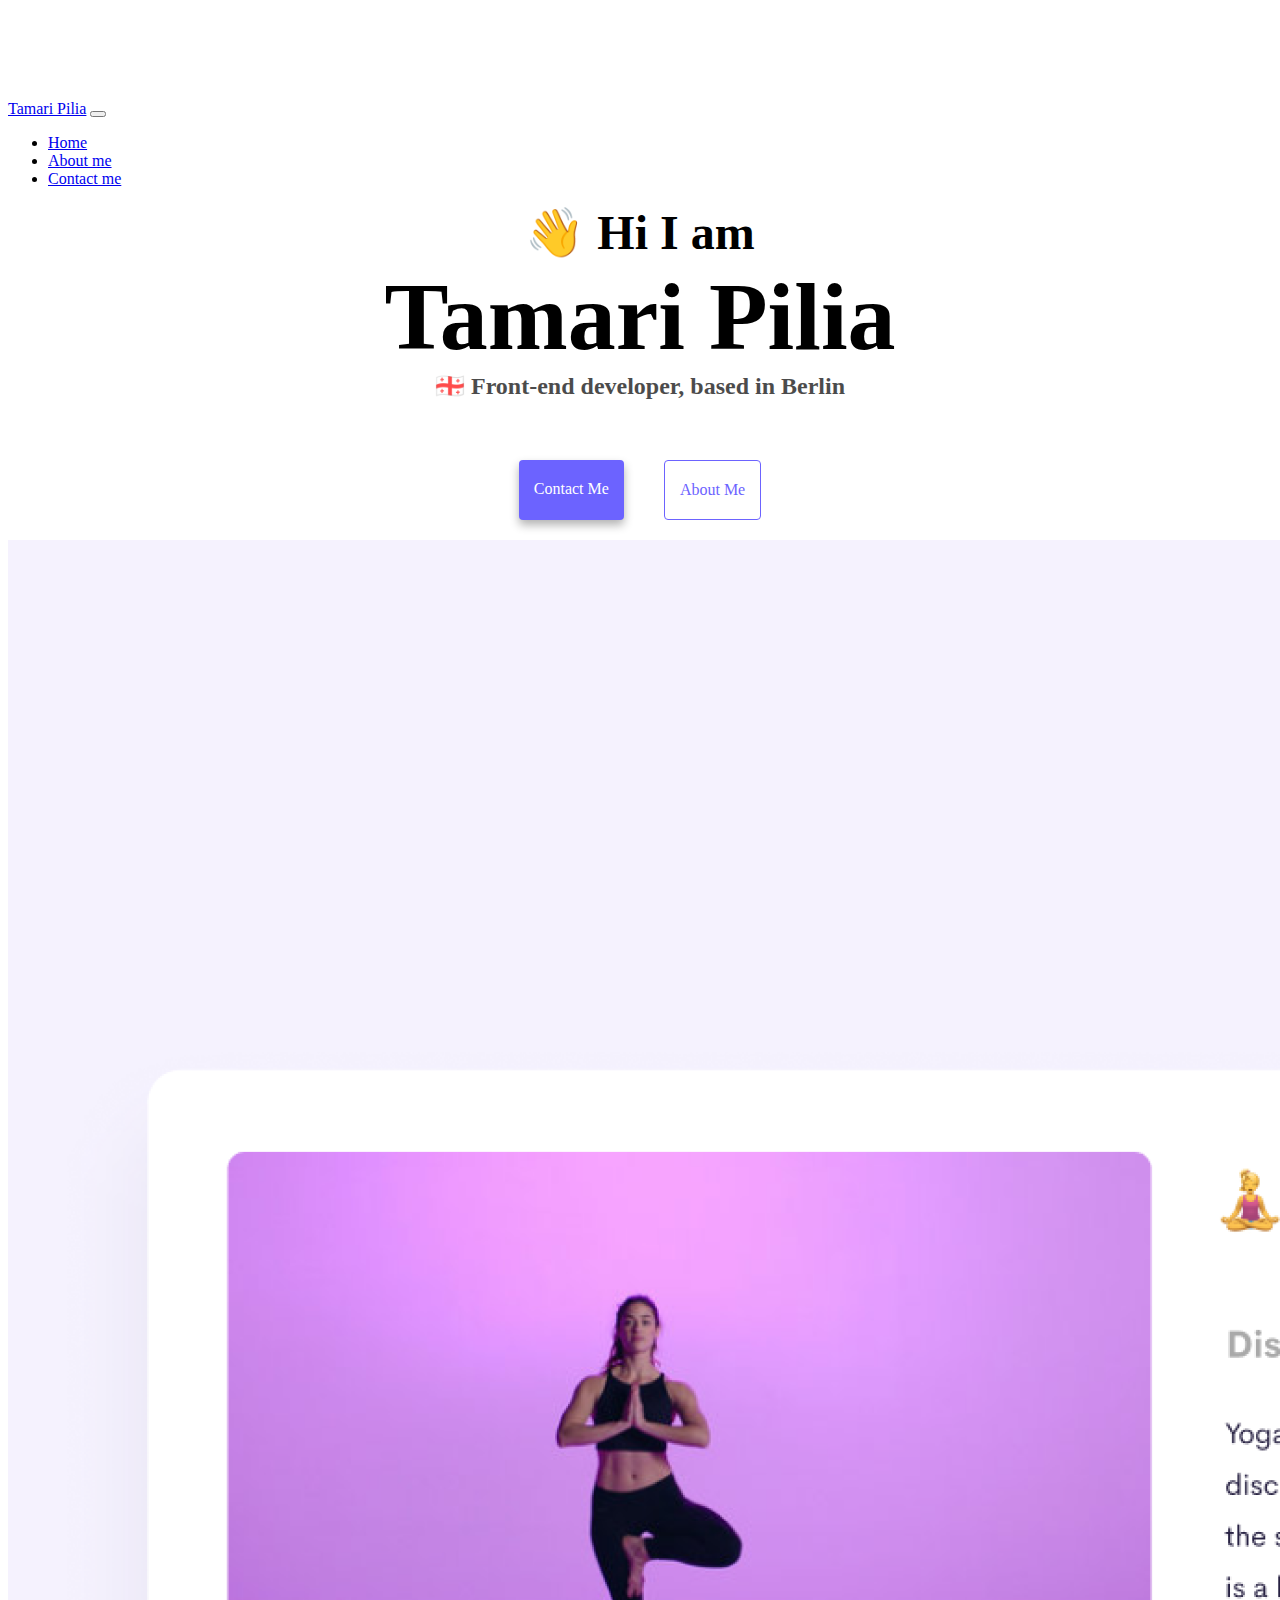
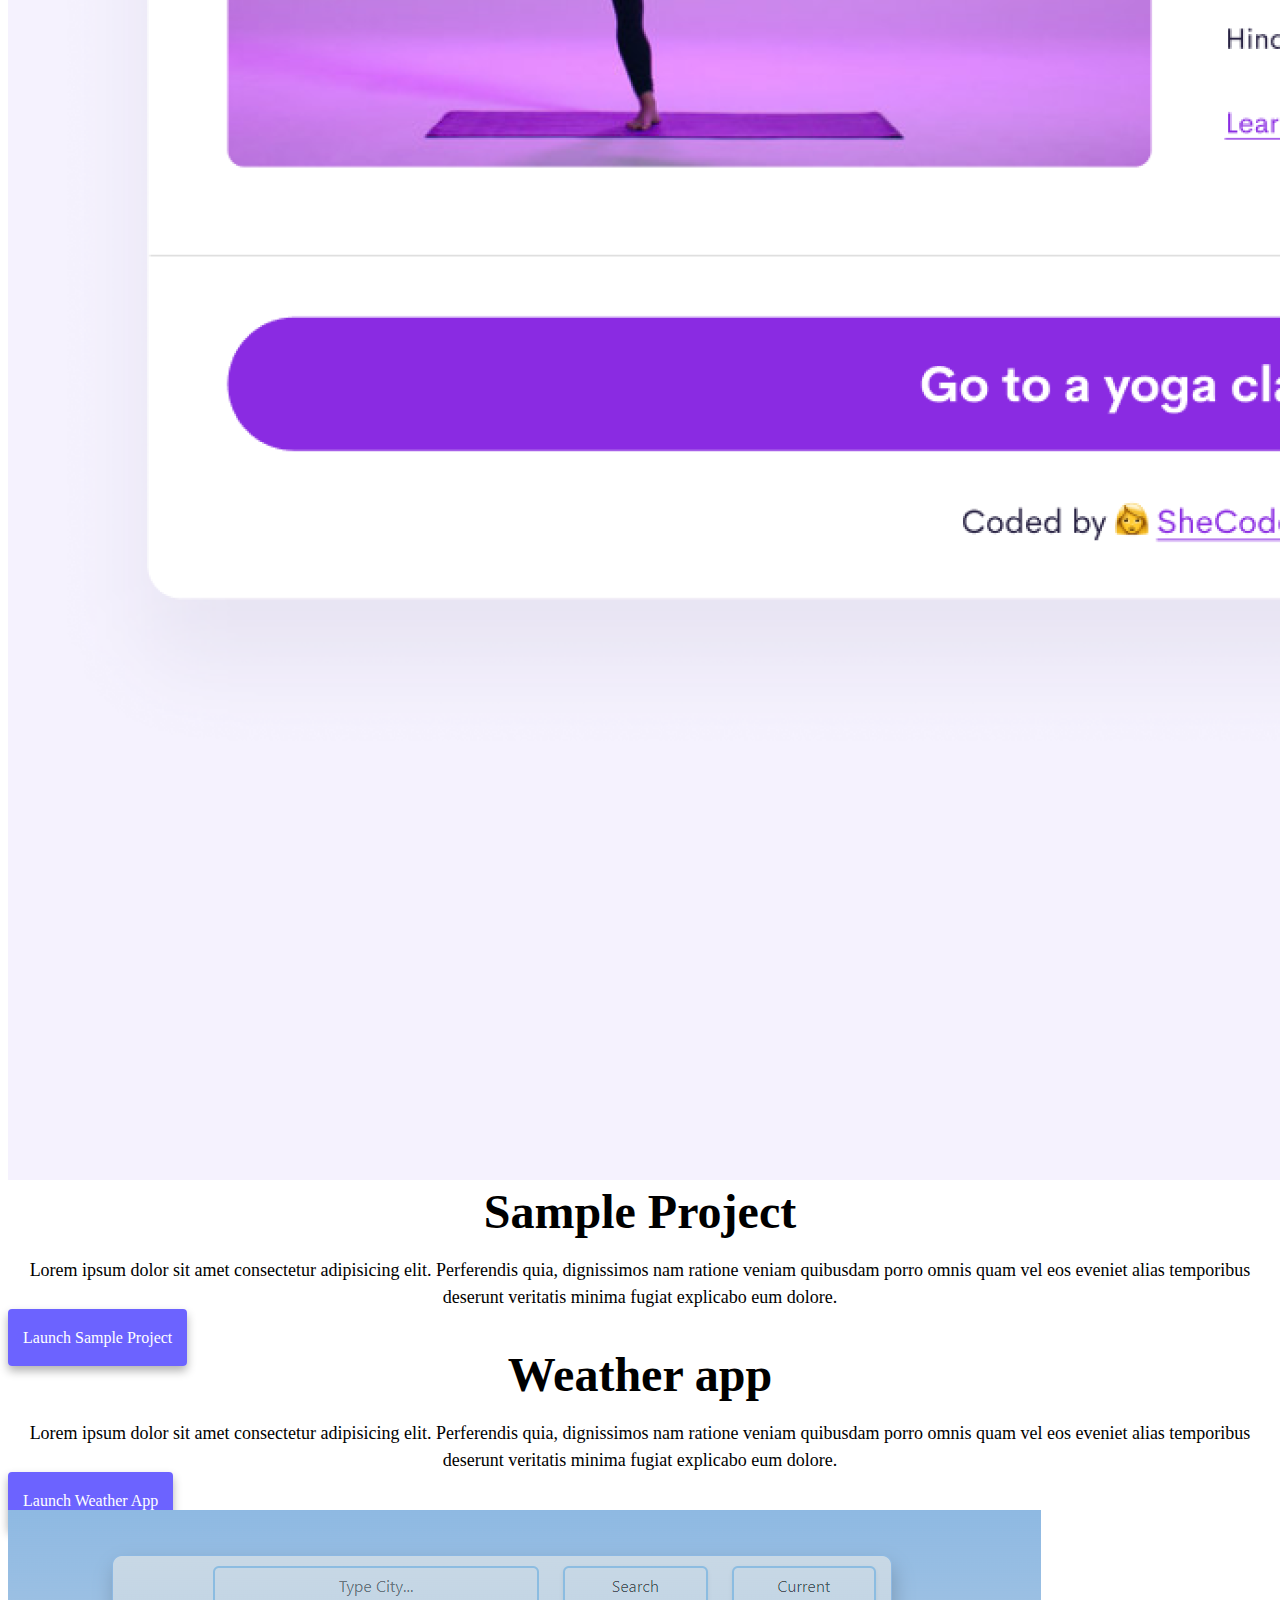
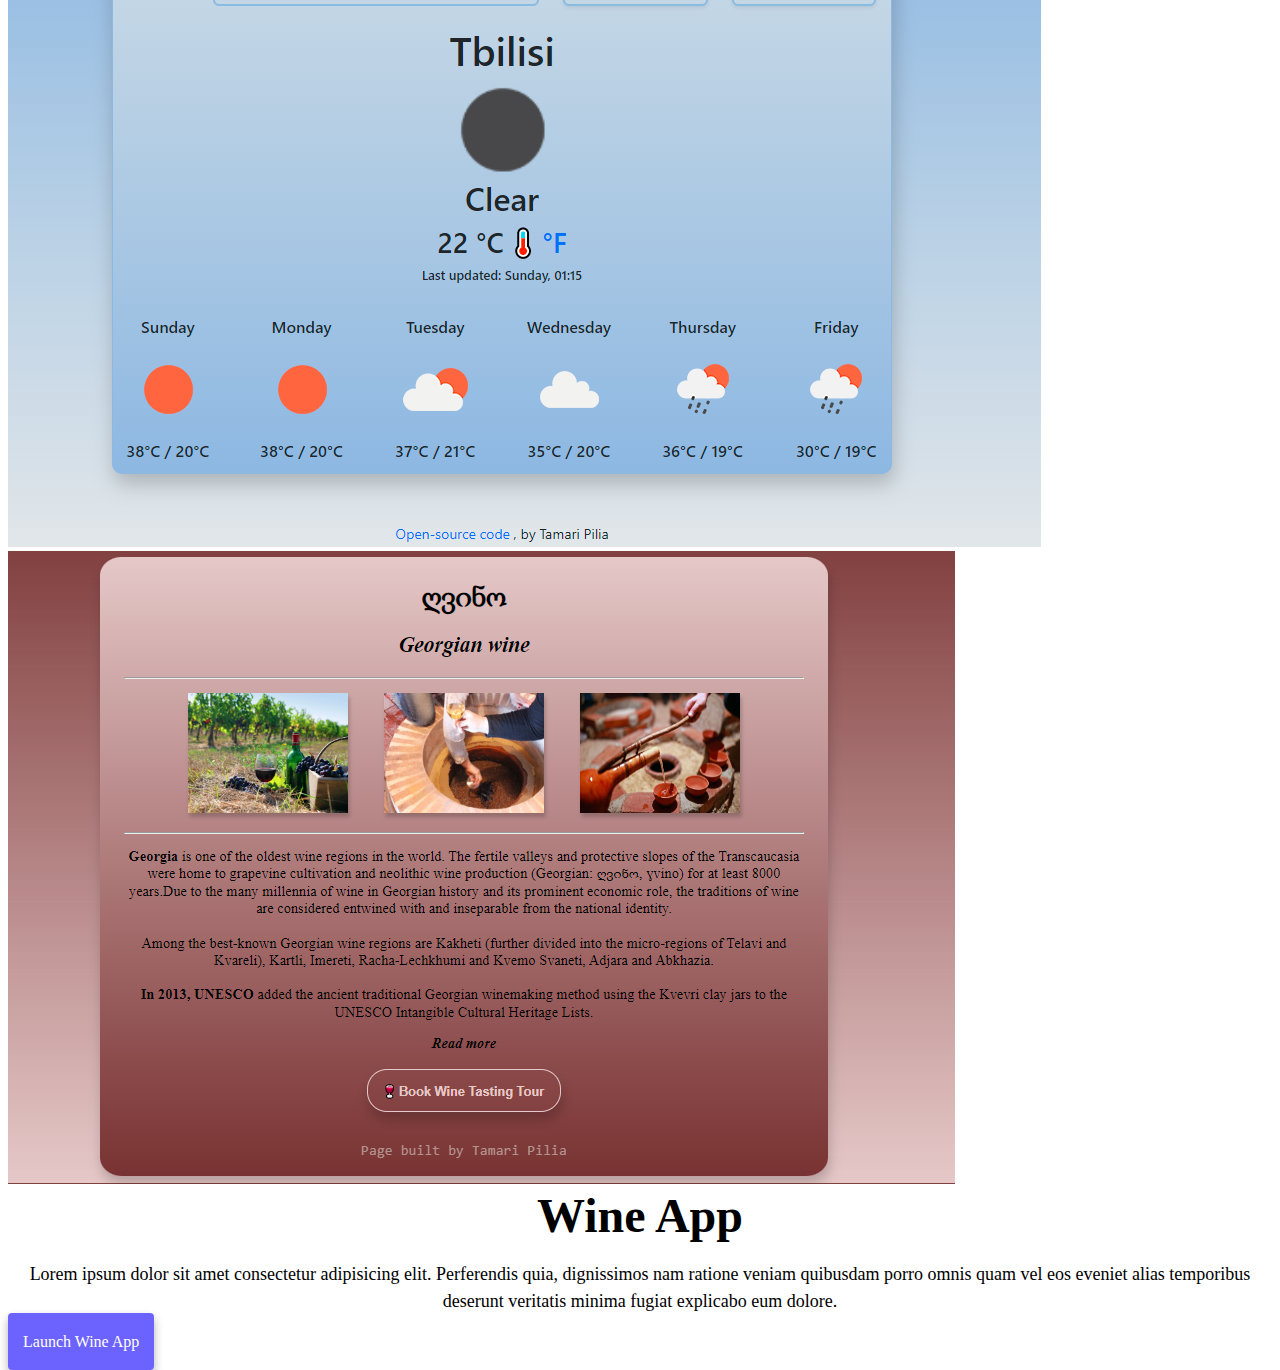
<file: SheCodes Responsive - week two - Homework/index.html>
<!DOCTYPE html>
<html lang="en">
  <head>
    <meta charset="UTF-8" />
    <meta http-equiv="X-UA-Compatible" content="IE=edge" />
    <meta name="viewport" content="width=device-width, initial-scale=1.0" />
    <title>SheCodes Responsive - Week two - Homework</title>
    <link
      href="https://cdn.jsdelivr.net/npm/bootstrap@5.2.0-beta1/dist/css/bootstrap.min.css"
      rel="stylesheet"
      integrity="sha384-0evHe/X+R7YkIZDRvuzKMRqM+OrBnVFBL6DOitfPri4tjfHxaWutUpFmBp4vmVor"
      crossorigin="anonymous"
    />
    <script
      src="https://cdn.jsdelivr.net/npm/bootstrap@5.2.0-beta1/dist/js/bootstrap.bundle.min.js"
      integrity="sha384-pprn3073KE6tl6bjs2QrFaJGz5/SUsLqktiwsUTF55Jfv3qYSDhgCecCxMW52nD2"
      crossorigin="anonymous"
    ></script>

    <link rel="stylesheet" href="source/styles.css" />
  </head>
  <body>
    <nav class="navbar navbar-expand-lg navbar-light bg-light fixed-top">
      <div class="container">
        <a class="navbar-brand" href="index.html">Tamari Pilia</a>
        <button
          class="navbar-toggler"
          type="button"
          data-bs-toggle="collapse"
          data-bs-target="#navbarNav"
          aria-controls="navbarNav"
          aria-expanded="false"
          aria-label="Toggle navigation"
        >
          <span class="navbar-toggler-icon"></span>
        </button>
        <div class="collapse navbar-collapse" id="navbarNav">
          <ul class="navbar-nav">
            <li class="nav-item">
              <a class="nav-link active" aria-current="page" href="index.html"
                >Home</a
              >
            </li>
            <li class="nav-item">
              <a class="nav-link" href="about.html">About me</a>
            </li>
            <li class="nav-item">
              <a class="nav-link" href="about.html#contact">Contact me</a>
            </li>
          </ul>
        </div>
      </div>
    </nav>

    <h2>👋 Hi I am</h2>
    <h1>Tamari Pilia</h1>
    <h3>🇬🇪 Front-end developer, based in Berlin</h3>
    <div class="links">
      <a href="about.html#contact" class="contact"> Contact Me</a>
      <a href="about.html" class="about">About Me </a>
    </div>

    <div class="container">
      <div class="row">
        <div class="col-md-6">
          <img src="source/yoga.png" class="img-fluid rounded" />
        </div>
        <div class="col-md-6">
          <h2 class="mb-3">Sample Project</h2>
          <p>
            Lorem ipsum dolor sit amet consectetur adipisicing elit. Perferendis
            quia, dignissimos nam ratione veniam quibusdam porro omnis quam vel
            eos eveniet alias temporibus deserunt veritatis minima fugiat
            explicabo eum dolore.
          </p>
          <div class="mt-5">
            <a href="#" class="contact">Launch Sample Project</a>
          </div>
        </div>
      </div>

      <div class="row mt-5">
        <div class="col-md-6">
          <h2 class="mb-3">Weather app</h2>
          <p>
            Lorem ipsum dolor sit amet consectetur adipisicing elit. Perferendis
            quia, dignissimos nam ratione veniam quibusdam porro omnis quam vel
            eos eveniet alias temporibus deserunt veritatis minima fugiat
            explicabo eum dolore.
          </p>
          <div class="mb-5 mt-5">
            <a href="#" class="contact">Launch Weather App</a>
          </div>
        </div>
        <div class="col-md-6">
          <img src="source/weather.png" class="img-fluid rounded" />
        </div>
      </div>

      <div class="row mt-5">
        <div class="col-md-6">
          <img src="source/wine.png" class="img-fluid rounded" />
        </div>
        <div class="col-md-6">
          <h2 class="mb-3">Wine App</h2>
          <p>
            Lorem ipsum dolor sit amet consectetur adipisicing elit. Perferendis
            quia, dignissimos nam ratione veniam quibusdam porro omnis quam vel
            eos eveniet alias temporibus deserunt veritatis minima fugiat
            explicabo eum dolore.
          </p>
          <div class="mt-5">
            <a href="#" class="contact">Launch Wine App</a>
          </div>
        </div>
      </div>
    </div>
  </body>
</html>
</file>
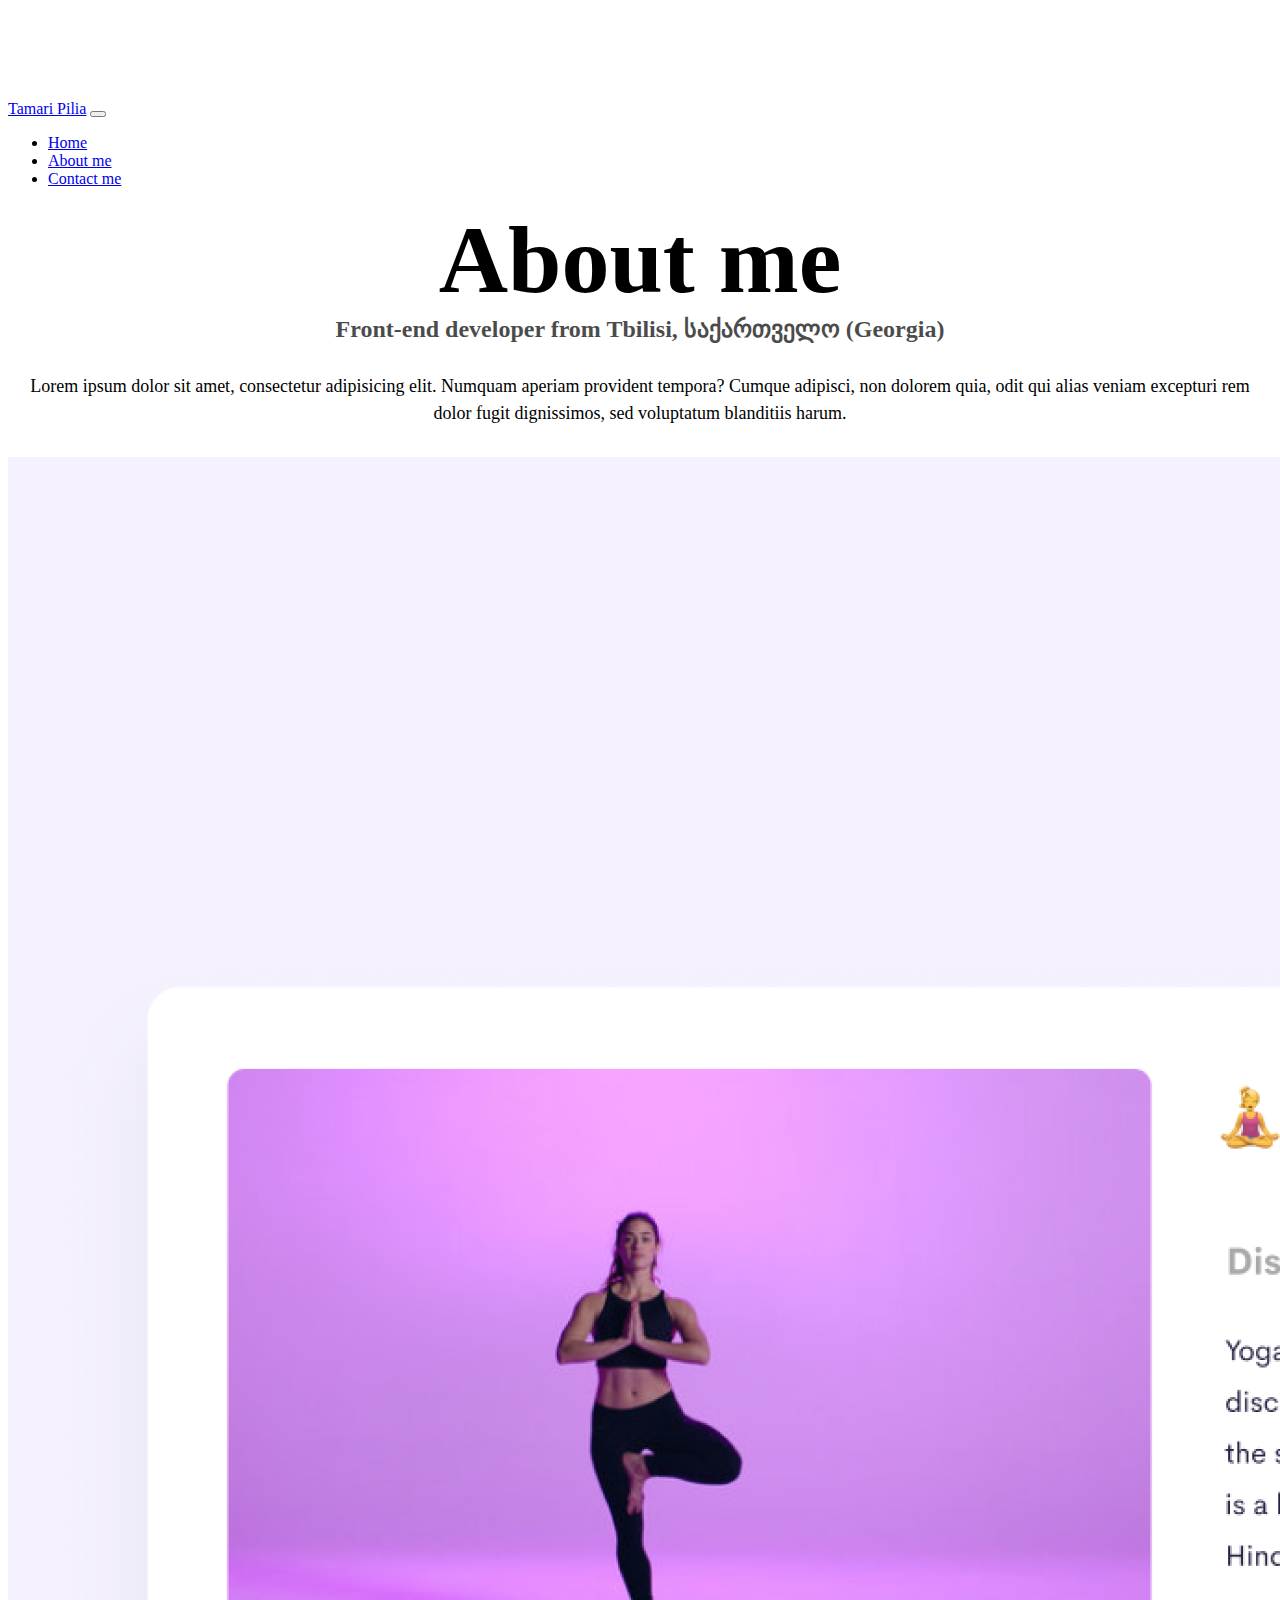
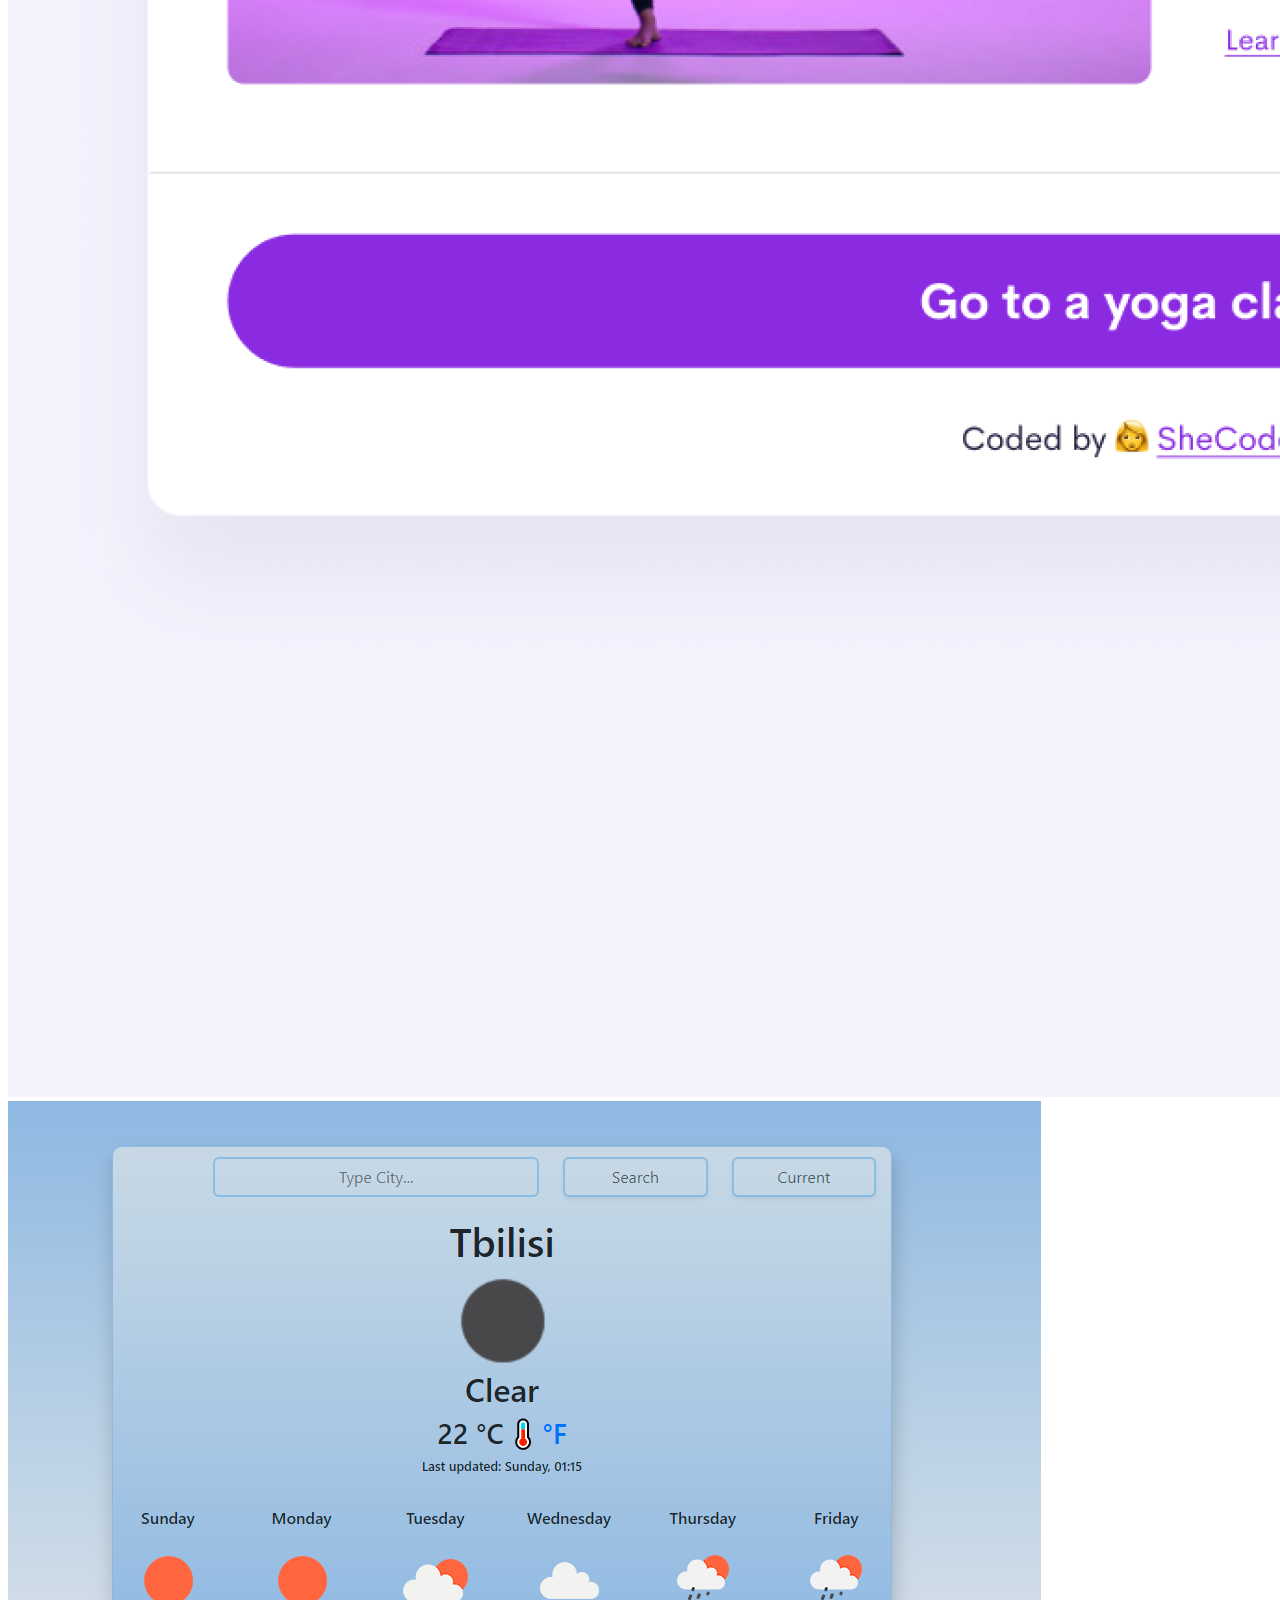
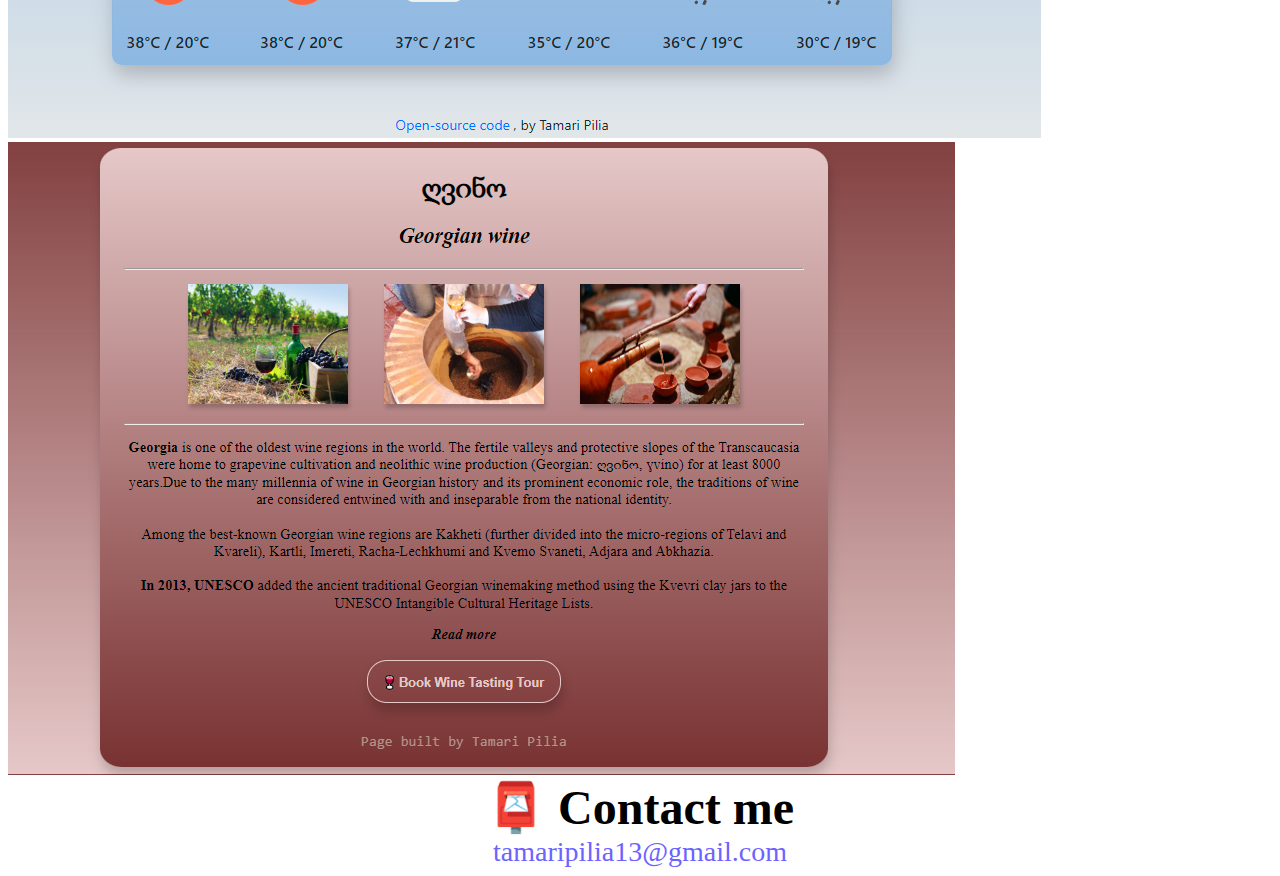
<file: SheCodes Responsive - week two - Homework/about.html>
<!DOCTYPE html>
<html lang="en">
  <head>
    <meta charset="UTF-8" />
    <meta http-equiv="X-UA-Compatible" content="IE=edge" />
    <meta name="viewport" content="width=device-width, initial-scale=1.0" />
    <title>SheCodes Responsive - Week two - Homework - About</title>
    <link
      href="https://cdn.jsdelivr.net/npm/bootstrap@5.2.0-beta1/dist/css/bootstrap.min.css"
      rel="stylesheet"
      integrity="sha384-0evHe/X+R7YkIZDRvuzKMRqM+OrBnVFBL6DOitfPri4tjfHxaWutUpFmBp4vmVor"
      crossorigin="anonymous"
    />
    <script
      src="https://cdn.jsdelivr.net/npm/bootstrap@5.2.0-beta1/dist/js/bootstrap.bundle.min.js"
      integrity="sha384-pprn3073KE6tl6bjs2QrFaJGz5/SUsLqktiwsUTF55Jfv3qYSDhgCecCxMW52nD2"
      crossorigin="anonymous"
    ></script>
    <link rel="stylesheet" href="source/styles.css" />
  </head>
  <body>
    <nav class="navbar navbar-expand-lg navbar-light bg-light fixed-top">
      <div class="container">
        <a class="navbar-brand" href="index.html">Tamari Pilia</a>
        <button
          class="navbar-toggler"
          type="button"
          data-bs-toggle="collapse"
          data-bs-target="#navbarNav"
          aria-controls="navbarNav"
          aria-expanded="false"
          aria-label="Toggle navigation"
        >
          <span class="navbar-toggler-icon"></span>
        </button>
        <div class="collapse navbar-collapse" id="navbarNav">
          <ul class="navbar-nav">
            <li class="nav-item">
              <a class="nav-link" aria-current="page" href="index.html">Home</a>
            </li>
            <li class="nav-item">
              <a class="nav-link active" href="about.html">About me</a>
            </li>
            <li class="nav-item">
              <a class="nav-link" href="about.html#contact">Contact me</a>
            </li>
          </ul>
        </div>
      </div>
    </nav>

    <h1>About me</h1>
    <h3>Front-end developer from Tbilisi, საქართველო (Georgia)</h3>
    <div class="paragraphs">
      <p>
        Lorem ipsum dolor sit amet, consectetur adipisicing elit. Numquam
        aperiam provident tempora? Cumque adipisci, non dolorem quia, odit qui
        alias veniam excepturi rem dolor fugit dignissimos, sed voluptatum
        blanditiis harum.
      </p>
    </div>

    <div class="container">
      <div class="row">
        <div class="col-sm-4">
          <img src="source/yoga.png" class="img-fluid p-2 shadow rounded" />
        </div>
        <div class="col-sm-4">
          <img src="source/weather.png" class="img-fluid p-2 shadow rounded" />
        </div>
        <div class="col-sm-4">
          <img src="source/wine.png" class="img-fluid p-2 shadow rounded" />
        </div>
      </div>
    </div>

    <div id="contact" class="mt-5">
      <h2>📮 Contact me</h2>
      <a href="mailto:tamaripilia13@gmail.com" class="email-link">
        tamaripilia13@gmail.com
      </a>
    </div>
  </body>
</html>
</file>
<file: SheCodes Responsive - week two - Homework/source/styles.css>
:root {
  --primary-color: #6c63ff;
  --secondary-color: #f5f2fe;
  --box-shadow: 0 5px 10px rgba(0, 0, 0, 0.3);
}
.links {
  display: flex;
  margin-top: 40px;
  justify-content: center;
}
.links a {
  margin: 20px;
  border-radius: 4px;
  padding: 20px 15px;
  text-decoration: none;
  cursor: pointer;
}

.contact {
  border-radius: 4px;
  padding: 20px 15px;
  text-decoration: none;
  text-transform: capitalize;
  background: var(--primary-color);
  box-shadow: var(--box-shadow);
  color: white;
}

.about {
  display: flex;
  color: var(--primary-color);
  border: 1px solid var(--primary-color);
}

.homepage {
  color: var(--primary-color);
  text-align: center;
  display: block;
}

.paragraphs {
  margin: 30px 0;
}

.paragraphs p {
  margin: 10px;
}

.email-link {
  display: flex;
  justify-content: center;
  color: var(--primary-color);
  font-size: 28px;
  text-decoration: none;
}

.email-link:hover {
  text-decoration: underline;
}

body {
  margin-top: 100px;
}

h1,
h2,
h3 {
  text-align: center;
  margin: 0;
}

h2 {
  font-size: 48px;
}
h1 {
  font-size: 96px;
}
h3 {
  font-size: 24px;
  opacity: 0.7;
}

p {
  font-size: 18px;
  line-height: 1.5;
  text-align: center;
}
</file>
